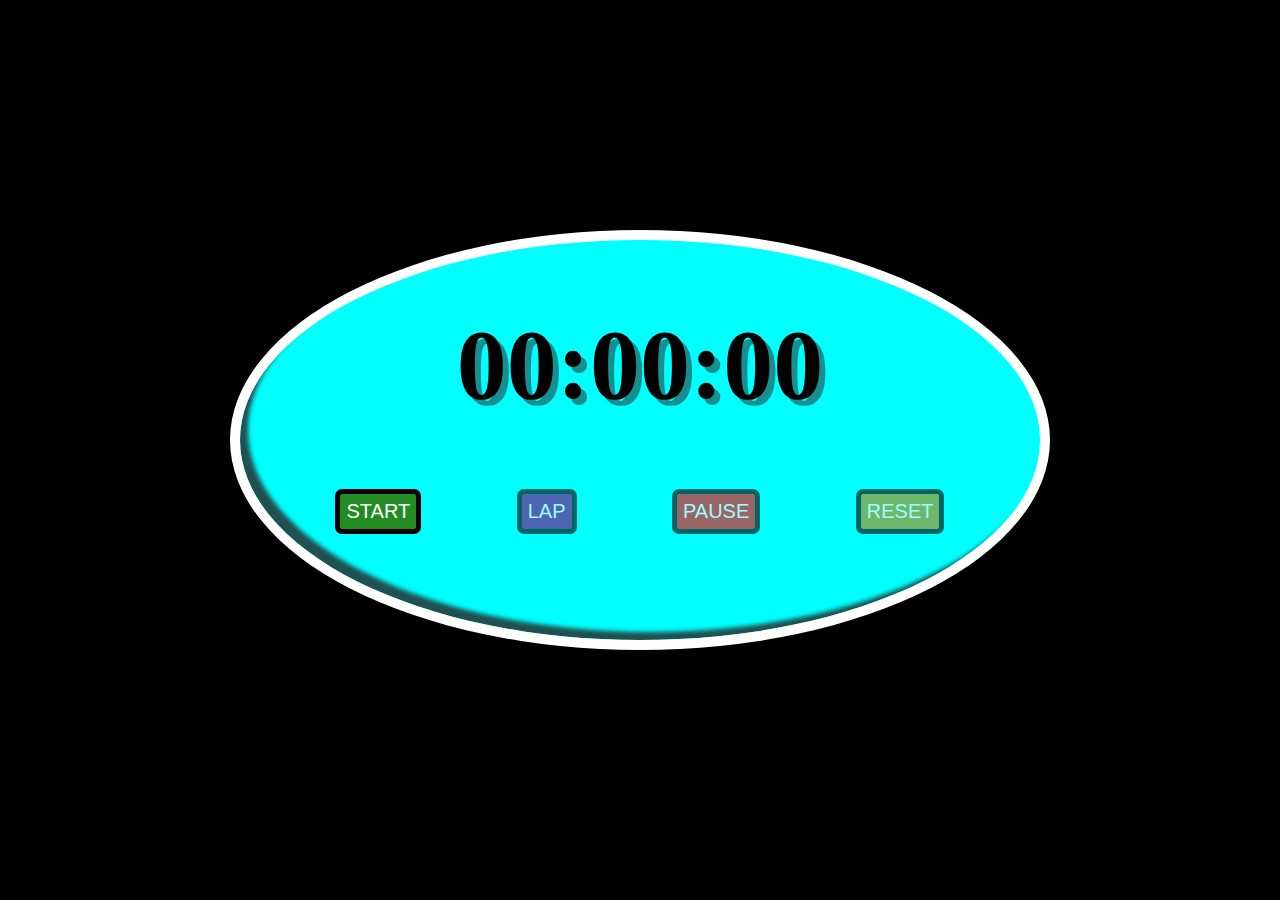
<file: index.html>
<!DOCTYPE html>
<html lang="en">
<head>
    <meta charset="UTF-8">
    <meta name="viewport" content="width=device-width, initial-scale=1.0">
    <link rel="stylesheet" href="stopwatch.css">
    <title>Document</title>
</head>
<body>
    <div id="stopwatch">
        <div id="display">
            <h1 style="display: block;" id="displaytext">00:00:00</h1>
        </div>
        <div id="buttons">
            <button id="startBtn">START</button>
            <button id="lapBtn">LAP</button>
            <button id="stopBtn">PAUSE</button>
            <button id="resetBtn">RESET</button>
        </div>
        <ul id="laptimes"></ul>
    </div>
    <script src="stopwatch.js"></script>
</body>
</html>
</file>
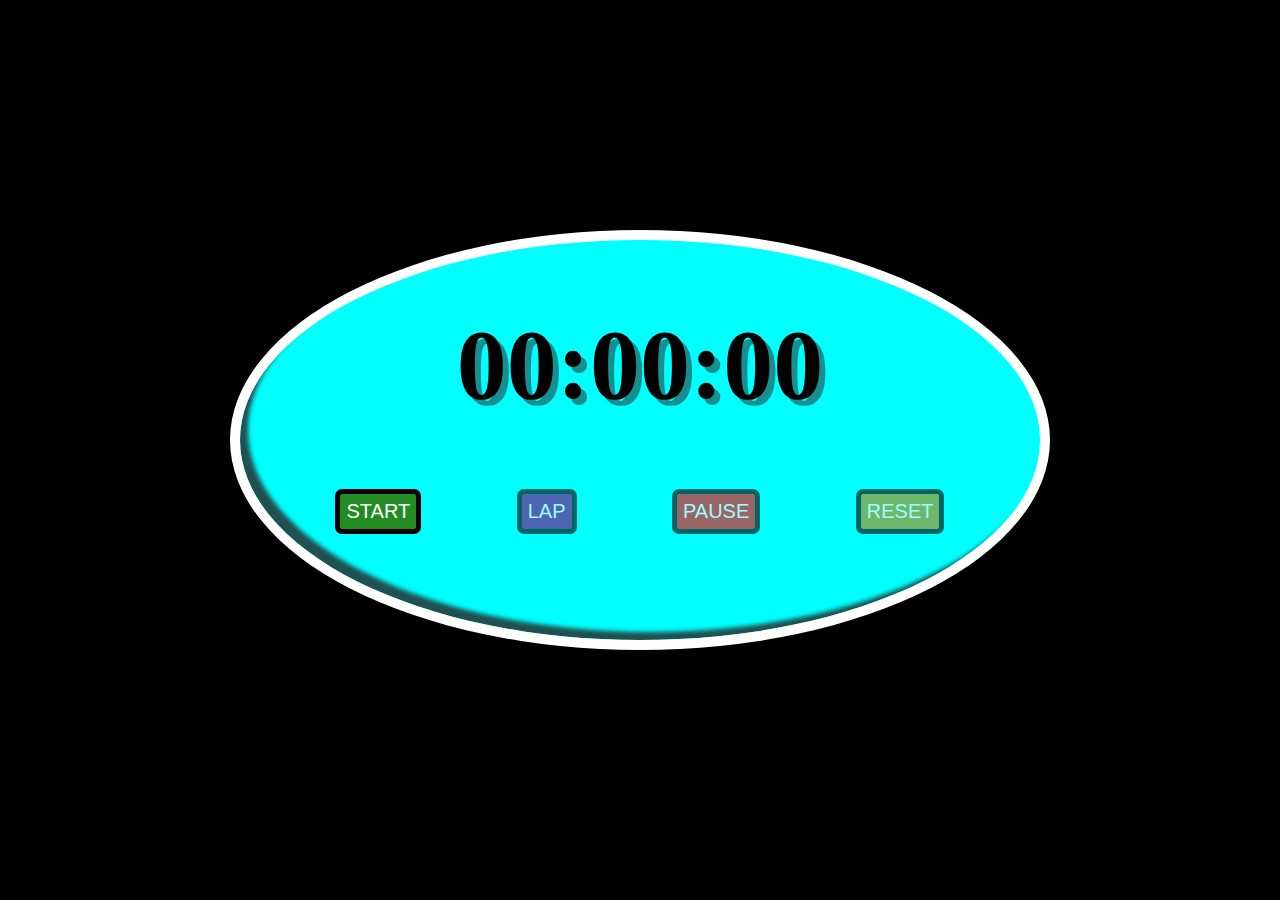
<file: stopwatch.html>
<!DOCTYPE html>
<html lang="en">
<head>
    <meta charset="UTF-8">
    <meta name="viewport" content="width=device-width, initial-scale=1.0">
    <link rel="stylesheet" href="stopwatch.css">
    <title>Document</title>
</head>
<body>
    <div id="stopwatch">
        <div id="display">
            <h1 style="display: block;" id="displaytext">00:00:00</h1>
        </div>
        <div id="buttons">
            <button id="startBtn">START</button>
            <button id="lapBtn">LAP</button>
            <button id="stopBtn">PAUSE</button>
            <button id="resetBtn">RESET</button>
        </div>
        <ul id="laptimes"></ul>
    </div>
    <script src="stopwatch.js"></script>
</body>
</html>
</file>
<file: stopwatch.css>
body{
    background-color:black;
    display: flex;
    justify-content: center;
    align-items: center;
    height:96vh;
}
h1{
    font-size: 100px;
    text-shadow:6px 6px  rgba(41, 39, 39, 0.518);
}
#stopwatch{
    background-color: aqua;
    height:25rem;
    width:50rem;
    border:10px solid white;
    border-radius: 50%;
    box-shadow: 10px -10px 4px -2px rgba(41, 40, 40, 0.815) inset;
}
#display{
    text-align: center;
}
#buttons{
    display: flex;
    justify-content:space-evenly;
}
#startBtn{
    margin-bottom: 100px;
    background-color:forestgreen;
}
#lapBtn{
    margin-bottom: 100px;
    background-color:purple;
}
#stopBtn{
    margin-bottom: 100px;
    background-color: red;
}
#resetBtn{
    margin-bottom:100px;
    background-color:darkgoldenrod;
}
button{
    border: 5px solid black;
    border-radius: 7px;
    color:white;
    padding:6px;
    font-size: 20px;
    cursor: pointer;
}
.disabled{
    cursor: none;
    opacity:0.6;
}
#laptimes li{
    margin-bottom: 20px;
    font-size:20px;
    color:white;
    list-style-type:none;
}
</file>
